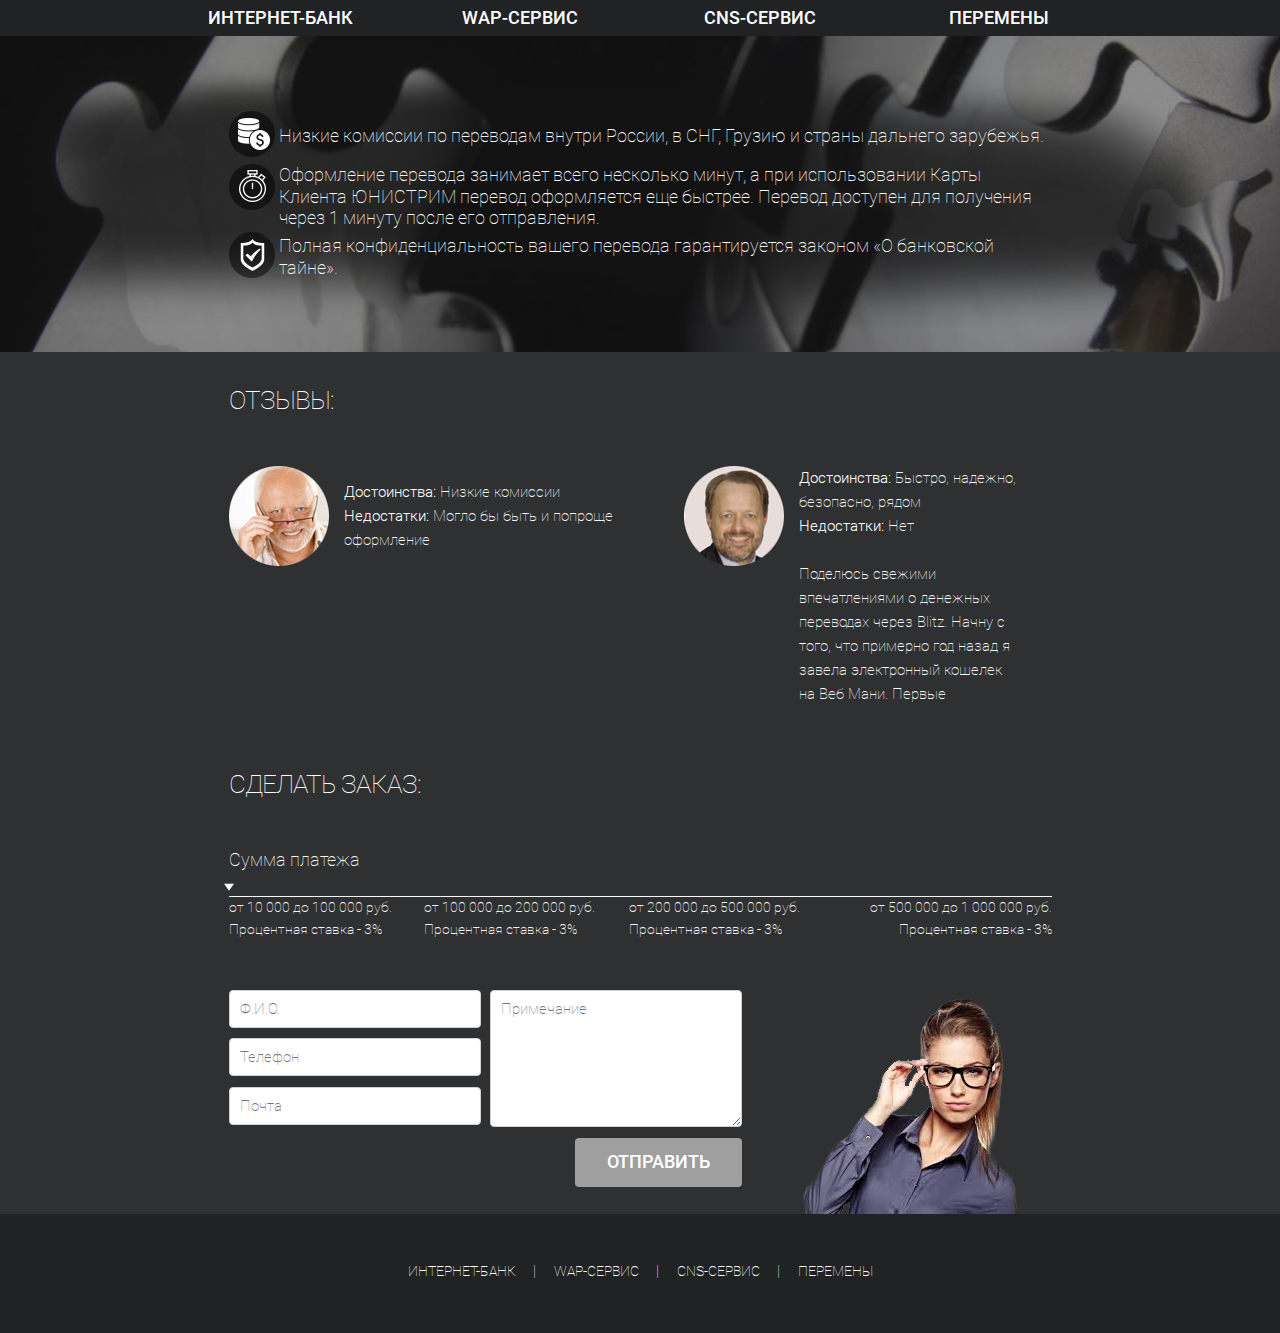
<file: index.html>
<!DOCTYPE html>
<html lang="ru">
<head>
    <meta charset="UTF-8">
    <title>Приветствуем на сайте нашей компании</title>
    <meta name="viewport" content="width=device-width, initial-scale=1">
    <script src="https://cdnjs.cloudflare.com/ajax/libs/jquery/3.2.1/jquery.min.js"></script>
    <link rel="stylesheet" href="css/style.min.css">
    <link rel="stylesheet" href="external/ui/jquery-ui.new.css">
    <script src="external/ui/jquery-ui.min.js"></script>
    <script src="scripts/script.min.js"></script>
</head>
<body>
<div class="wrapper">
    <div class="content">

    <nav class="navigation">
        <div class="container">
            <div class="row no-padding">
                <ul class="menu__ul clearfix">
                    <li class="menu__li"><a href="#" class="menu__a">интернет-банк</a></li>
                    <li class="menu__li"><a href="#" class="menu__a">wap-сервис</a></li>
                    <li class="menu__li"><a href="#" class="menu__a">cns-сервис</a></li>
                    <li class="menu__li"><a href="#" class="menu__a">перемены</a></li>
                </ul>
                <a class="menu__button" href="#">Меню</a>
            </div>
        </div>
    </nav>

    <header class="header">
        <div class="container">
            <div class="row">
                <div class="features">
                    <div class="features__item">
                        <div class="features__icon features__icon_icon1"></div>
                        <div class="features__text">Низкие комиссии по переводам внутри России, в СНГ, Грузию
                            и страны дальнего зарубежья.</div>
                    </div>
                    <div class="features__item">
                        <div class="features__icon features__icon_icon2"></div>
                        <div class="features__text">Оформление перевода занимает всего несколько минут, а при
                            использовании Карты Клиента ЮНИСТРИМ перевод оформляется еще быстрее. Перевод
                            доступен для получения через 1 минуту после его отправления.</div>
                    </div>
                    <div class="features__item">
                        <div class="features__icon features__icon_icon3"></div>
                        <div class="features__text">Полная конфиденциальность вашего перевода гарантируется
                            законом «О банковской тайне».</div>
                    </div>
                </div>
            </div>
        </div>
    </header>

    <section class="section-feedback">
        <div class="container">
            <div class="row">
                <h2 class="section-feedback__h2">отзывы:</h2>
            </div>
            <div class="row">
                <div class="feedback clearfix">
                    <div class="feedback__item six columns">
                        <div class="feedback__icon feedback__icon_icon1"></div>
                        <div class="feedback__text">
                            <p class="feedback__p">
                                <span class="feedback__span">Достоинства:</span>
                                Низкие комиссии</p>
                            <p class="feedback__p">
                                <span class="feedback__span">Недостатки:</span>
                                Могло бы быть и попроще оформление</p>
                        </div>
                    </div>
                    <div class="feedback__item six columns">
                        <div class="feedback__icon feedback__icon_icon2"></div>
                        <div class="feedback__text">
                            <p class="feedback__p">
                                <span class="feedback__span">Достоинства:</span>
                                Быстро, надежно, безопасно, рядом</p>
                            <p class="feedback__p">
                                <span class="feedback__span">Недостатки:</span>
                                Нет</p>
                            <br>
                            <p class="feedback__p">
                                Поделюсь свежими впечатлениями о денежных переводах через Blitz. Начну с того,
                                что примерно год назад я завела электронный кошелек на Веб Мани. Первые
                            </p>
                        </div>
                    </div>
                </div>
            </div>
        </div>
    </section>

    <section class="section-order">
        <div class="container">
            <div class="row">
                <h2 class="section-order__h2">сделать заказ:</h2>
            </div>
            <div class="row">
                <div class="slider">
                    <p class="slider__p">Сумма платежа</p>
                    <form>
                        <select class="slider__select">
                            <option>1</option>
                            <option>2</option>
                            <option>3</option>
                            <option>4</option>
                            <option>5</option>
                        </select>
                    </form>

                    <div class="slider__numbers">
                        <div class="slider__range">
                            <p>от 10 000 до 100 000 руб.</p>
                            <p>Процентная ставка - 3%</p>
                        </div>
                        <div class="slider__range">
                            <p>от 100 000 до 200 000 руб.</p>
                            <p>Процентная ставка - 3%</p>
                        </div>
                        <div class="slider__range">
                            <p>от 200 000 до 500 000 руб.</p>
                            <p>Процентная ставка - 3%</p>
                        </div>
                        <div class="slider__range">
                            <p>от 500 000 до 1 000 000 руб.</p>
                            <p>Процентная ставка - 3%</p>
                        </div>
                    </div>
                </div>
            </div>
            <div class="row">
                <div class="order-form clearfix">
                    <div class="four columns">
                        <input class="order-form__input" type="text" placeholder="Ф.И.О.">
                        <input class="order-form__input" type="text" placeholder="Телефон">
                        <input class="order-form__input" type="text" placeholder="Почта">
                    </div>
                    <div class="four columns">
                        <textarea class="order-form__textarea" placeholder="Примечание"></textarea>
                        <button class="order-form__button">Отправить</button>
                    </div>
                    <div class="four columns empty">
                        <img class="order-form__img" src="images/persona.png" alt="img">
                    </div>
                </div>
            </div>
        </div>
    </section>
    </div>

    <footer class="footer">
        <ul class="footer__ul">
            <li class="footer__li"><a href="#" class="footer__a">интернет-банк</a></li>
            <li class="footer__li"><a href="#" class="footer__a">wap-сервис</a></li>
            <li class="footer__li"><a href="#" class="footer__a">cns-сервис</a></li>
            <li class="footer__li"><a href="#" class="footer__a">перемены</a></li>
        </ul>
    </footer>
</div>
</body>
</html>
</file>
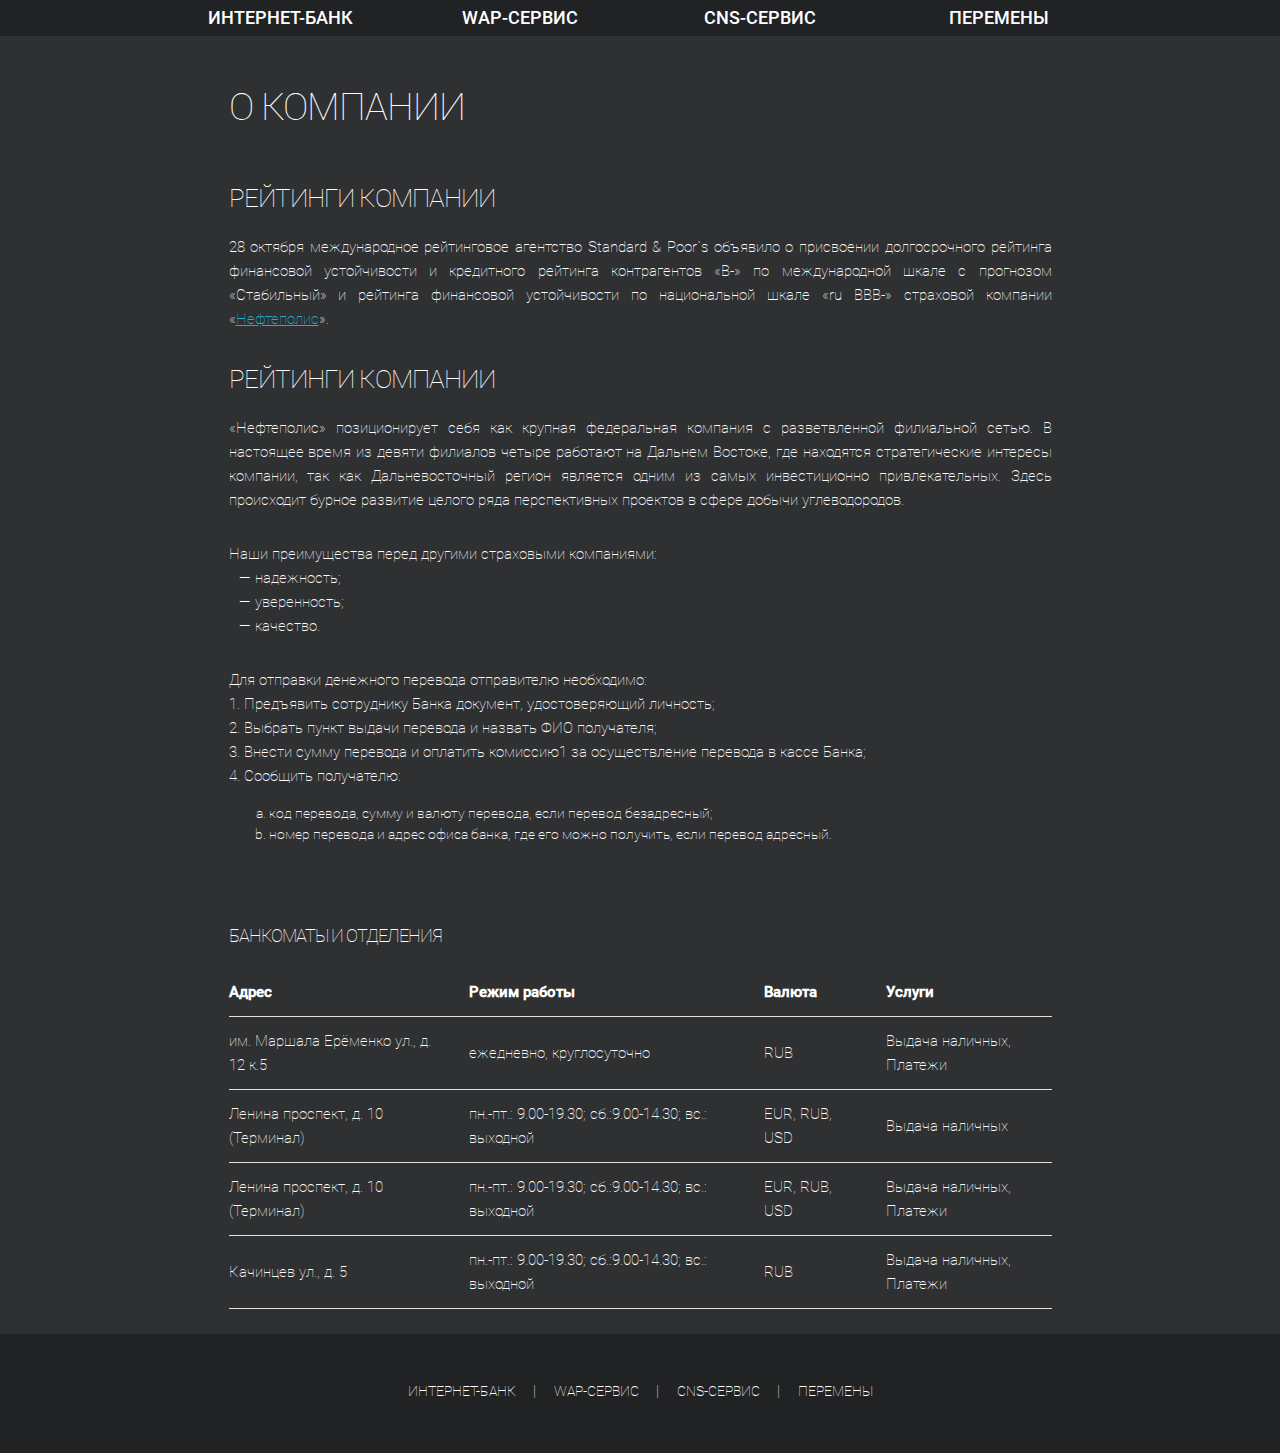
<file: content.html>
<!DOCTYPE html>
<html lang="ru">
<head>
    <meta charset="UTF-8">
    <title>О компании</title>
    <meta name="viewport" content="width=device-width, initial-scale=1">
    <script src="https://cdnjs.cloudflare.com/ajax/libs/jquery/3.2.1/jquery.min.js"></script>
    <link rel="stylesheet" href="css/style_content.min.css">
    <script src="scripts/menu.min.js"></script>
</head>
<body>
<div class="wrapper">

    <div class="content">
        <nav class="navigation">
            <div class="container">
                <div class="row no-padding">
                    <ul class="menu__ul clearfix">
                        <li class="menu__li"><a href="#" class="menu__a">интернет-банк</a></li>
                        <li class="menu__li"><a href="#" class="menu__a">wap-сервис</a></li>
                        <li class="menu__li"><a href="#" class="menu__a">cns-сервис</a></li>
                        <li class="menu__li"><a href="#" class="menu__a">перемены</a></li>
                    </ul>
                    <a class="menu__button" href="#">Меню</a>
                </div>
            </div>
        </nav>

        <article class="about">
            <div class="container">
                <div class="row">
                    <h1>О компании</h1>
                    <h2>Рейтинги компании</h2>
                        <p class="about__p">28 октября международное рейтинговое агентство Standard & Poor`s
                            объявило о присвоении долгосрочного рейтинга финансовой устойчивости
                            и кредитного рейтинга контрагентов «B-» по международной шкале с
                            прогнозом «Стабильный» и рейтинга финансовой устойчивости по национальной
                            шкале «ru BBB-» страховой компании «<a href="">Нефтеполис</a>».</p>
                    <h2>Рейтинги компании</h2>
                        <p class="about__p">«Нефтеполис» позиционирует себя как крупная федеральная компания
                            с разветвленной филиальной сетью. В настоящее время из девяти
                            филиалов четыре работают на Дальнем Востоке, где находятся стратегические
                            интересы компании, так как Дальневосточный регион является одним из
                            самых инвестиционно привлекательных. Здесь происходит бурное развитие
                            целого ряда перспективных проектов в сфере добычи углеводородов.</p>

                    <div class="about__section">
                        <p>Наши преимущества перед другими страховыми компаниями:</p>
                        <ul class="about__ul about__ul_dash">
                            <li>надежность;</li>
                            <li>уверенность;</li>
                            <li>качество.</li>
                        </ul>
                    </div>

                    <div class="about__section">
                        <p>Для отправки денежного перевода отправителю необходимо:</p>
                        <ol>
                            <li>Предъявить сотруднику Банка документ, удостоверяющий личность;</li>
                            <li>Выбрать пункт выдачи перевода и назвать ФИО получателя;</li>
                            <li>Внести сумму перевода и оплатить комиссию1 за осуществление перевода
                                в кассе Банка;</li>
                            <li>Сообщить получателю:
                                <ul class="about__ul about__ul_alpha">
                                    <li>код перевода, сумму и валюту перевода, если перевод безадресный;</li>
                                    <li>номер перевода и адрес офиса банка, где его можно получить,
                                        если перевод адресный.</li>
                                </ul>
                            </li>
                        </ol>
                    </div>

                    <div class="about__section">
                        <h3>Банкоматы и отделения</h3>

                        <table class="about__table">
                            <tr>
                                <th>Адрес</th>
                                <th>Режим работы</th>
                                <th>Валюта</th>
                                <th>Услуги</th>
                            </tr>
                            <tr>
                                <td>им. Маршала Ерёменко ул., д. 12 к.5</td>
                                <td>ежедневно, круглосуточно</td>
                                <td>RUB</td>
                                <td>Выдача наличных, Платежи</td>
                            </tr>
                            <tr>
                                <td>Ленина проспект, д. 10 (Терминал)</td>
                                <td>пн.-пт.: 9.00-19.30; сб.:9.00-14.30; вс.: выходной</td>
                                <td>EUR, RUB, USD</td>
                                <td>Выдача наличных</td>
                            </tr>
                            <tr>
                                <td>Ленина проспект, д. 10 (Терминал)</td>
                                <td>пн.-пт.: 9.00-19.30; сб.:9.00-14.30; вс.: выходной</td>
                                <td>EUR, RUB, USD</td>
                                <td>Выдача наличных, Платежи</td>
                            </tr>
                            <tr>
                                <td>Качинцев ул., д. 5</td>
                                <td>пн.-пт.: 9.00-19.30; сб.:9.00-14.30; вс.: выходной</td>
                                <td>RUB</td>
                                <td>Выдача наличных, Платежи</td>
                            </tr>
                        </table>
                    </div>
                </div>
            </div>
        </article>


    </div>

    <footer class="footer">
        <ul class="footer__ul">
            <li class="footer__li"><a href="#" class="footer__a">интернет-банк</a></li>
            <li class="footer__li"><a href="#" class="footer__a">wap-сервис</a></li>
            <li class="footer__li"><a href="#" class="footer__a">cns-сервис</a></li>
            <li class="footer__li"><a href="#" class="footer__a">перемены</a></li>
        </ul>
    </footer>
</div>
</body>
</html>
</file>
<file: css/style.min.css>
@import "normalize.css";@import "skeleton.css";@font-face{font-family:Roboto;src:url("../fonts/Roboto-Medium.ttf");font-weight:500}@font-face{font-family:Roboto;src:url("../fonts/Roboto-Light.ttf");font-weight:300}@font-face{font-family:Roboto;src:url("../fonts/Roboto-Thin.ttf");font-weight:100}body{font-family:Roboto;font-weight:100;background-color:#212223;color:#fff;height:100%}html,.wrapper{height:100%}.content{box-sizing:border-box;min-height:100%;padding-bottom:75px}p,ul,li{margin:0}h3,h2,h1{font-size:1.7em;font-weight:100;text-transform:uppercase;padding-top:1.3em}h1{font-size:2.5em}h3{font-size:1.2em}.clearfix:before,.clearfix:after{content:" ";display:table}.clearfix:after{clear:both}.menu__button{display:block;line-height:36px;position:relative;font-weight:500;font-size:1.2em;text-transform:uppercase;text-decoration:none;text-align:center;color:#fff;width:100%}.menu__button:hover{color:#fff}.menu__button:after{content:"";background:url("../images/nav-icon.png") no-repeat;width:30px;height:30px;display:inline-block;position:absolute;right:15px;top:10px}.menu__ul{list-style:none;text-align:center}.menu__li{font-weight:500;display:inline-block;width:100%;border-bottom:1px solid #3e3e3e}.menu__a{font-size:1.2em;line-height:36px;display:inline-block;text-transform:uppercase;text-decoration:none;text-align:center;color:#fff;width:100%}.menu__a:hover{color:#fff}.header{background-image:url("../images/top.png");background-size:cover;background-position:center center;padding:5em 0 4.5em}.features{font-weight:100}.features__item{display:table;padding-bottom:.2em}.features__text{font-size:1.2em;line-height:1.2em;display:table-cell;vertical-align:middle;width:100%}.features__icon{float:left;width:50px;height:50px}.features__icon_icon1{background:url("../images/item1.png") no-repeat}.features__icon_icon2{background:url("../images/item2.png") no-repeat}.features__icon_icon3{background:url("../images/item3.png") no-repeat}.section-order,.section-feedback{background-color:#2f3032}.section-order__h2,.section-feedback__h2{text-align:center}.section-order{padding-bottom:1.8em}.feedback{background-color:#2f3032}.feedback__item{display:table;padding-bottom:2em;margin-left:0}.feedback__text{display:table-cell;vertical-align:middle;width:100%;padding:0 0 0 1em}.feedback__span{font-weight:300}.feedback__icon{float:left;width:100px;height:100px}.feedback__icon_icon1{background:url("../images/man1.png") no-repeat}.feedback__icon_icon2{background:url("../images/man2.png") no-repeat}.order-form{color:#111}.order-form__img{display:none}.order-form__input{margin-bottom:.7em;width:100%}.order-form__textarea{width:100%;height:137px;margin-bottom:.3em}.order-form__button{font-size:1.2em;float:right;font-weight:500;color:#fff;background-color:#9f9f9f;border:0;padding:.3em 1.8em;height:auto}.slider{display:none}.footer{height:80px;margin-top:-80px}.footer__ul{list-style:none;text-align:center;line-height:8.3em}.footer__li{display:inline}.footer__li+li:before{content:'| '}.footer__a{font-size:.9em;padding:0 1em;text-transform:uppercase;text-decoration:none;text-align:center;color:#fff;width:100%}.footer__a:hover{color:#fff}@media(min-width:550px){.order-form .four.columns{width:48%}.order-form .four.columns.empty{width:0}.feedback .six.columns{width:100%}.section-order__h2,.section-feedback__h2{text-align:left}}@media(min-width:750px){.menu__button{display:none}.menu__ul{width:100%}.menu__li{border:0;display:inline}.menu__a{width:23%}.feedback .six.columns{width:48%}.menu__a{font-size:1em}}@media(min-width:1000px){.menu__a{font-size:1.2em}.feedback{padding:1.9em 0 0 0}.order-form{padding-top:3.3em}.order-form .four.columns{width:30.6666666667%}.order-form .four.columns .order-form .four.columns.empty{width:30.6666666667%}.slider{display:block;font-size:.8em;padding-top:1.9em}.slider__select{display:none}.slider__p{padding-bottom:1.2em;font-size:1.3em}.slider__numbers{display:table;width:100%}.slider__range{display:table-cell}.slider__range:last-child{text-align:right}}@media(min-width:1200px){.feedback__item:last-child{padding-left:4em}.slider{font-size:.9em}.row{padding:0 6.7em}.row.no-padding{padding-left:0;padding-right:0}.order-form .four.columns{margin-left:1.1%}.order-form .four.columns:first-child{margin-left:0}.order-form__img{display:block;position:absolute;bottom:-1.8em;right:9em}}
</file>
<file: css/style_content.min.css>
@import "normalize.css";@import "skeleton.css";@font-face{font-family:Roboto;src:url("../fonts/Roboto-Medium.ttf");font-weight:500}@font-face{font-family:Roboto;src:url("../fonts/Roboto-Light.ttf");font-weight:300}@font-face{font-family:Roboto;src:url("../fonts/Roboto-Thin.ttf");font-weight:100}body{font-family:Roboto;font-weight:100;background-color:#212223;color:#fff;height:100%}html,.wrapper{height:100%}.content{box-sizing:border-box;min-height:100%;padding-bottom:75px}p,ul,li{margin:0}h3,h2,h1{font-size:1.7em;font-weight:100;text-transform:uppercase;padding-top:1.3em}h1{font-size:2.5em}h3{font-size:1.2em}font-size 2.5em,.clearfix:before,.clearfix:after{content:" ";display:table}.clearfix:after{clear:both}.clearfix{zoom:1}.menu__button{display:block;line-height:36px;position:relative;font-weight:500;font-size:1.2em;text-transform:uppercase;text-decoration:none;text-align:center;color:#fff;width:100%}.menu__button:hover{color:#fff}.menu__button:after{content:"";background:url("../images/nav-icon.png") no-repeat;width:30px;height:30px;display:inline-block;position:absolute;right:15px;top:10px}.menu__ul{list-style:none;text-align:center}.menu__li{font-weight:500;display:inline-block;width:100%;border-bottom:1px solid #3e3e3e}.menu__a{font-size:1.2em;line-height:36px;display:inline-block;text-transform:uppercase;text-decoration:none;text-align:center;color:#fff;width:100%}.menu__a:hover{color:#fff}.about{background-color:#2f3032}.about__p{text-align:justify}.about__ul{list-style:none;margin-left:1em}.about__ul_dash li:before{content:"—";position:relative;left:-5px}.about__section{padding-top:2em}.about__ul_alpha{list-style-type:lower-alpha;margin-left:3em}.about__table{width:100%}.footer{height:80px;margin-top:-80px}.footer__ul{list-style:none;text-align:center;line-height:8.3em}.footer__li{display:inline}.footer__li+li:before{content:'| '}.footer__a{font-size:.9em;padding:0 1em;text-transform:uppercase;text-decoration:none;text-align:center;color:#fff;width:100%}.footer__a:hover{color:#fff}@media(min-width:750px){.menu__button{display:none}.menu__ul{width:100%}.menu__li{border:0;display:inline}.menu__a{width:23%}.menu__a{font-size:1em}}@media(min-width:1000px){.menu__a{font-size:1.2em}}@media(min-width:1200px){.row{padding:0 6.7em}.row.no-padding{padding-left:0;padding-right:0}}
</file>
